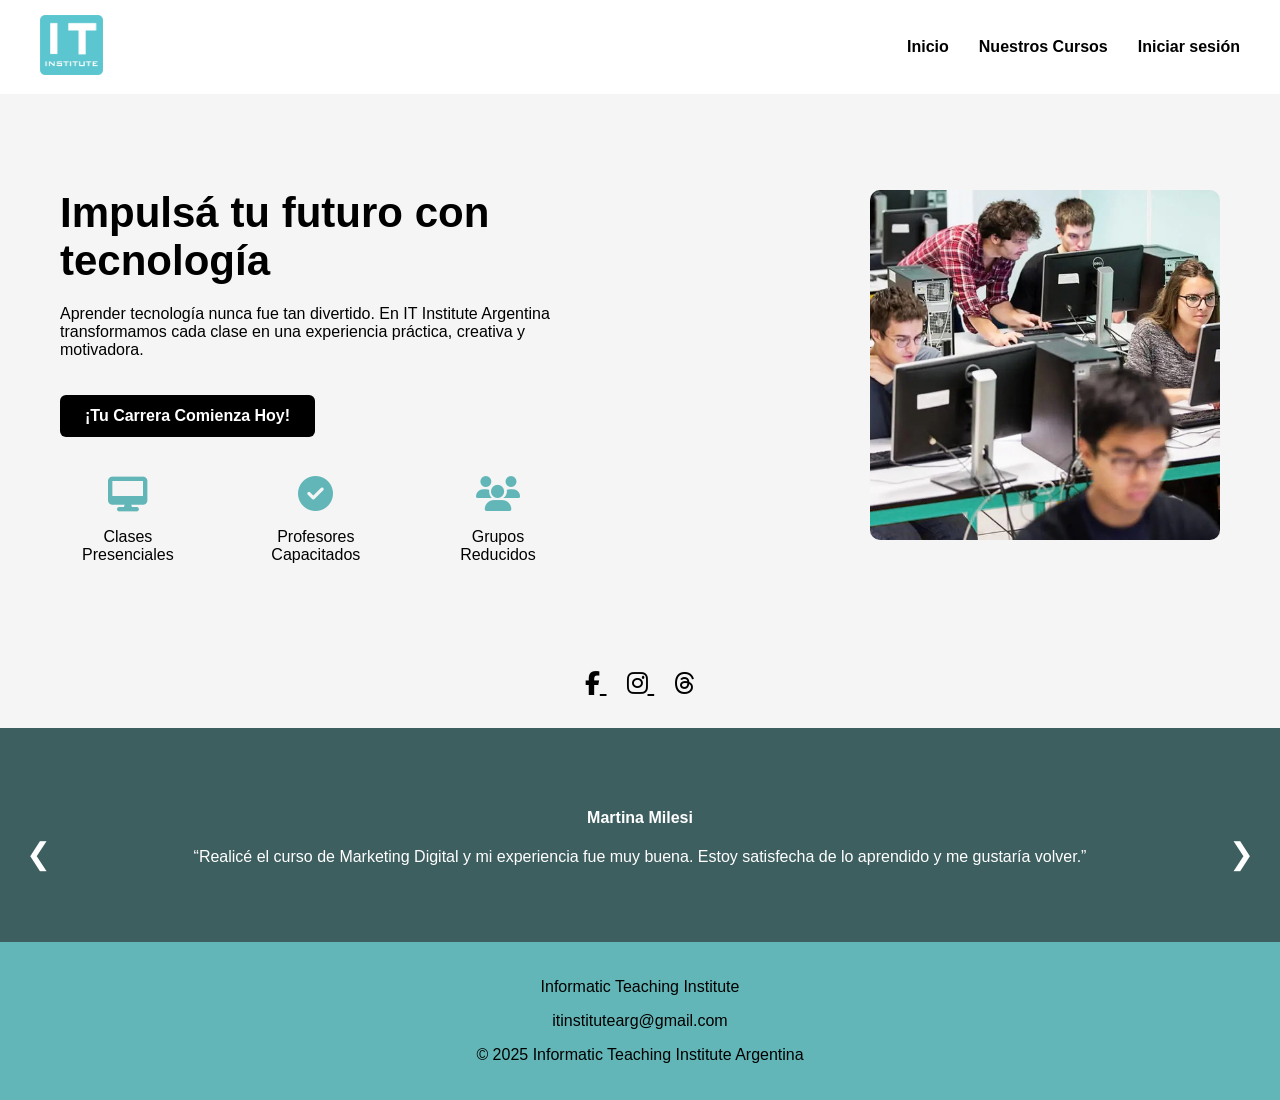
<file: index.html>
<!DOCTYPE html>
<html lang="es">
<head>
<meta charset="UTF-8">
<meta name="viewport" content="width=device-width, initial-scale=1.0">
<meta name="description" content="IT Institute Argentina ofrece cursos prácticos de programación, diseño y marketing digital con clases presenciales, profesores capacitados y grupos reducidos. Impulsá tu futuro con tecnología.">
<title>Informatic Teaching Institute</title>

<link rel="stylesheet" href="css/estilos.css">

<link rel="stylesheet" href="https://cdnjs.cloudflare.com/ajax/libs/font-awesome/6.5.0/css/all.min.css">

</head>

<body>

<header>

<div class="logo">
<img src="Isologo_ITinstitute.png" alt="IT Institute">
</div>
<nav>
<ul id="menu">
<li><a href="index.html">Inicio</a></li>
<li><a href="js/Cursos.html">Nuestros Cursos</a></li>
<li><a href="#">Iniciar sesión</a></li>
</ul>
</nav>

</header>


<section class="hero">

<div class="hero-texto">

<h1>Impulsá tu futuro con tecnología</h1>

<p>
Aprender tecnología nunca fue tan divertido.
En IT Institute Argentina transformamos cada clase en una experiencia
práctica, creativa y motivadora.
</p>

<a href="js/Cursos.html" class="btn-principal">
¡Tu Carrera Comienza Hoy!
</a>


<div class="beneficios">

<div class="beneficio">
<i class="fa-solid fa-desktop"></i>
<p>Clases Presenciales</p>
</div>

<div class="beneficio">
<i class="fa-solid fa-circle-check"></i>
<p>Profesores Capacitados</p>
</div>

<div class="beneficio">
<i class="fa-solid fa-users"></i>
<p>Grupos Reducidos</p>
</div>

</div>

</div>


<div class="hero-imagen">

<img src="Clase_presencial_ITinstitute_Argentina.jpg" alt="Alumnos en clase">

</div>

</section>


<section class="redes">

<a href="https://www.facebook.com/Itinstitute.Argentina?locale=es_LA" target="_blank">
<i class="fab fa-facebook-f"></i>
</a>

<a href="https://www.instagram.com/itinstitutearg/" target="_blank">
<i class="fab fa-instagram"></i>
</a>

<a href="https://www.threads.com/@itinstitutearg?__pwa=1" target="_blank">
<i class="fab fa-threads"></i>
</a>

</section>


<section class="testimonios">

<div class="slider">

<div class="slide activo">
<h4>Martina Milesi</h4>
<p>
“Realicé el curso de Marketing Digital y mi experiencia fue muy buena.
Estoy satisfecha de lo aprendido y me gustaría volver.”
</p>
</div>

<div class="slide">
<h4>Juan Pérez</h4>
<p>
“Excelentes profesores y clases muy prácticas. Lo recomiendo.”
</p>
</div>

<div class="slide">
<h4>Carla Gómez</h4>
<p>
“Aprendí mucho en poco tiempo. Muy buena experiencia.”
</p>
</div>

</div>

<button class="prev">&#10094;</button>
<button class="next">&#10095;</button>

</section>


<footer>

<p>Informatic Teaching Institute</p>

<p>
itinstitutearg@gmail.com
</p>

<p>
© 2025 Informatic Teaching Institute Argentina
</p>

</footer>


<script src="js/slider.js"></script>

</body>
</html>
</file>
<file: css/estilos.css>
body{
font-family: Arial;
margin:0;
background:#f5f5f5;
}


/* HEADER */

header{
display:flex;
justify-content:space-between;
align-items:center;
padding:15px 40px;
background:white;
}

.logo img{
height:60px;
}

nav ul{
list-style:none;
display:flex;
gap:30px;
}

nav a{
text-decoration:none;
color:#000;
font-weight:bold;
}


/* HERO */

.hero{
display:flex;
justify-content:space-between;
align-items:center;
padding:60px;
}

.hero-texto{
max-width:500px;
}

.hero-texto h1{
font-size:42px;
margin-bottom:20px;
align-items: center;
}

.btn-principal{
display:inline-block;
margin-top:20px;
padding:12px 25px;
background:#000000;
color:white;
text-decoration:none;
border-radius:6px;
font-weight:bold;
}

.btn-principal:hover{
background:#4ea2a3;
}


/* BENEFICIOS */

.beneficios{
display:flex;
gap:40px;
margin-top:40px;
}

.beneficio{
text-align:center;
}

/* effect for text inside benefit cards */
.beneficio p{
    transition: transform 0.3s ease;
}

.beneficio:hover p{
    transform: scale(1.1);
}

.beneficio i{
font-size:35px;
color:#63b6b7;
}


/* HERO IMAGEN */

.hero-imagen img{
width:350px;
border-radius:10px;
}


/* REDES */

.redes{
text-align:center;
padding:30px;
}

.redes a{
margin:10px;
font-size:24px;
color:#000;
}


/* TESTIMONIOS */

.testimonios{
background:#3e5f60;
color:white;
padding:60px;
text-align:center;
position:relative;
}

.slide{
display:none;
}

.slide.activo{
display:block;
}

.prev, .next{
position:absolute;
top:50%;
background:none;
border:none;
font-size:30px;
color:white;
cursor:pointer;
}

.prev{
left:20px;
}

.next{
right:20px;
}


/* FOOTER */

footer{
background:#63b6b7;
text-align:center;
padding:20px;
}

/* CURSOS PAGE */
.cursos{
    padding:40px;
    text-align:center;
}
.cursos h1{
    font-size:36px;
    margin-bottom:10px;
}
.cursos .banner-descuento{
    margin:20px 0;
}
.cursos .filtros{
    display:flex;
    justify-content:center;
    gap:10px;
    margin-bottom:30px;
}
.cursos .cards-container{
    display:grid;
    grid-template-columns:repeat(auto-fill,minmax(240px,1fr));
    gap:20px;
    justify-items:center;
}
.cursos .card{
    background:white;
    padding:20px;
    border-radius:8px;
    box-shadow:0 2px 6px rgba(0,0,0,0.1);
    width:100%;
    max-width:280px;
    text-align:left;
}
.cursos .card .tag{
    font-size:12px;
    color:#888;
    text-transform:uppercase;
    margin-bottom:6px;
}
.cursos .card h3{
    font-size:18px;
    margin:8px 0;
}
.cursos .card .price-info{
    margin:10px 0;
}
.cursos .card .price-info .discount{
    background:#63b6b7;
    color:white;
    padding:2px 6px;
    font-size:12px;
    border-radius:4px;
    margin-right:6px;
}
.cursos .card .price-info .old-price{
    text-decoration:line-through;
    font-size:13px;
    color:#555;
    margin-right:6px;
}
.cursos .card .price-info .new-price{
    font-weight:bold;
    font-size:16px;
    color:#000;
}
.cursos .card .btn{
    display:inline-block;
    margin-top:10px;
    padding:8px 16px;
    background:#000;
    color:#fff;
    text-decoration:none;
    border-radius:4px;
    font-size:14px;
}
.cursos .card .btn:hover{
    background:#4ea2a3;
}
</file>
